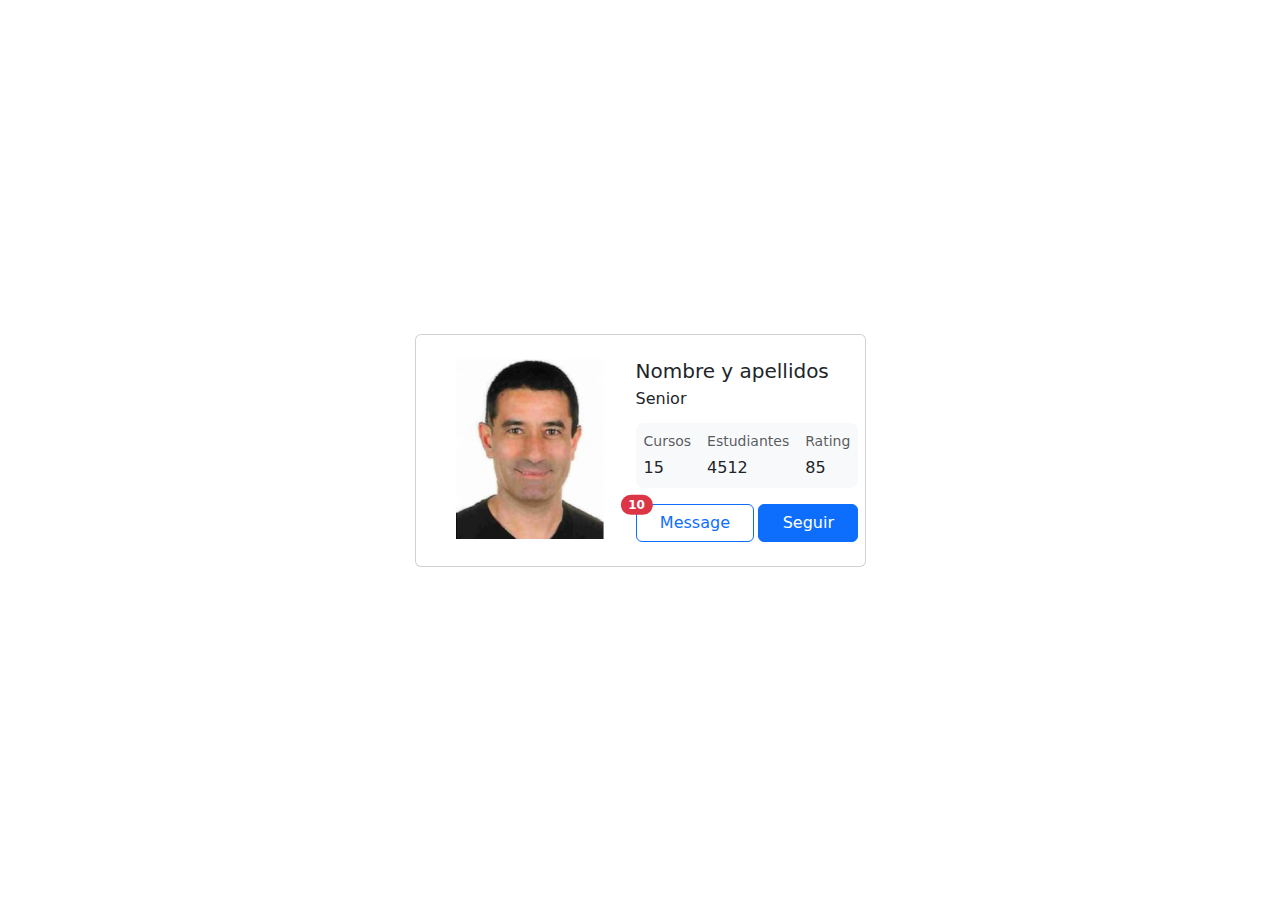
<file: card/index.html>
<!DOCTYPE html>
<html lang="es">

<head>
    <meta charset="UTF-8">
    <meta name="viewport" content="width=device-width, initial-scale=1.0">
    <title>Card</title>
    <link rel="stylesheet" href="css/bootstrap.min.css">
</head>

<body>

    <section class="vh-100">

        <div class="container py-5 h-100">
            <div class="row d-flex justify-content-center align-items-center h-100">

                <div class="col col-md-9 col-lg-7 col-xl-5">
                    <div class="card">
                        <div class="card-body p-4">
                            <div class="d-flex">
                                <div class="flex-shrink-0">
                                    <img src="img/fotoPerfil.jpg" style="width: 180px; " alt="">
                                </div>
                                <div class="flex-grow-1 ms-3">
                                    <h5 class="mb-1">Nombre y apellidos</h5>
                                    <p class="mb-2 pb-1">Senior</p>
                                    <div class="d-flex justify-content-center bg-light p-2 mb-3 rounded-3">
                                        <div>
                                            <p class="small text-body-secondary mb-1">Cursos</p>
                                            <p class="mb-0">15</p>
                                        </div>
                                        <div class="px-3">
                                            <p class="small text-body-secondary mb-1">Estudiantes</p>
                                            <p class="mb-0">4512</p>
                                        </div>
                                        <div>
                                            <p class="small text-body-secondary mb-1">Rating</p>
                                            <p class="mb-0">85</p>
                                        </div>
                                    </div>
                                    <div class="d-flex">
                                        <button type="button" class="btn btn-outline-primary me-1 flex-grow-1 position-relative">
                                            Message
                                            <span class="position-absolute top-0 start-0 translate-middle badge rounded-pill bg-danger">10</span>
                                        </button>
                                        <button type="button" class="btn btn-primary flex-grow-1">
                                            Seguir
                                        </button>
                                    </div>
                                </div>
                            </div>
                        </div>
                    </div>
                </div>

            </div>
        </div>

    </section>

    <script src="js/popper.min.js"></script>
    <script src="js/bootstrap.min.js"></script>
</body>

</html>
</file>
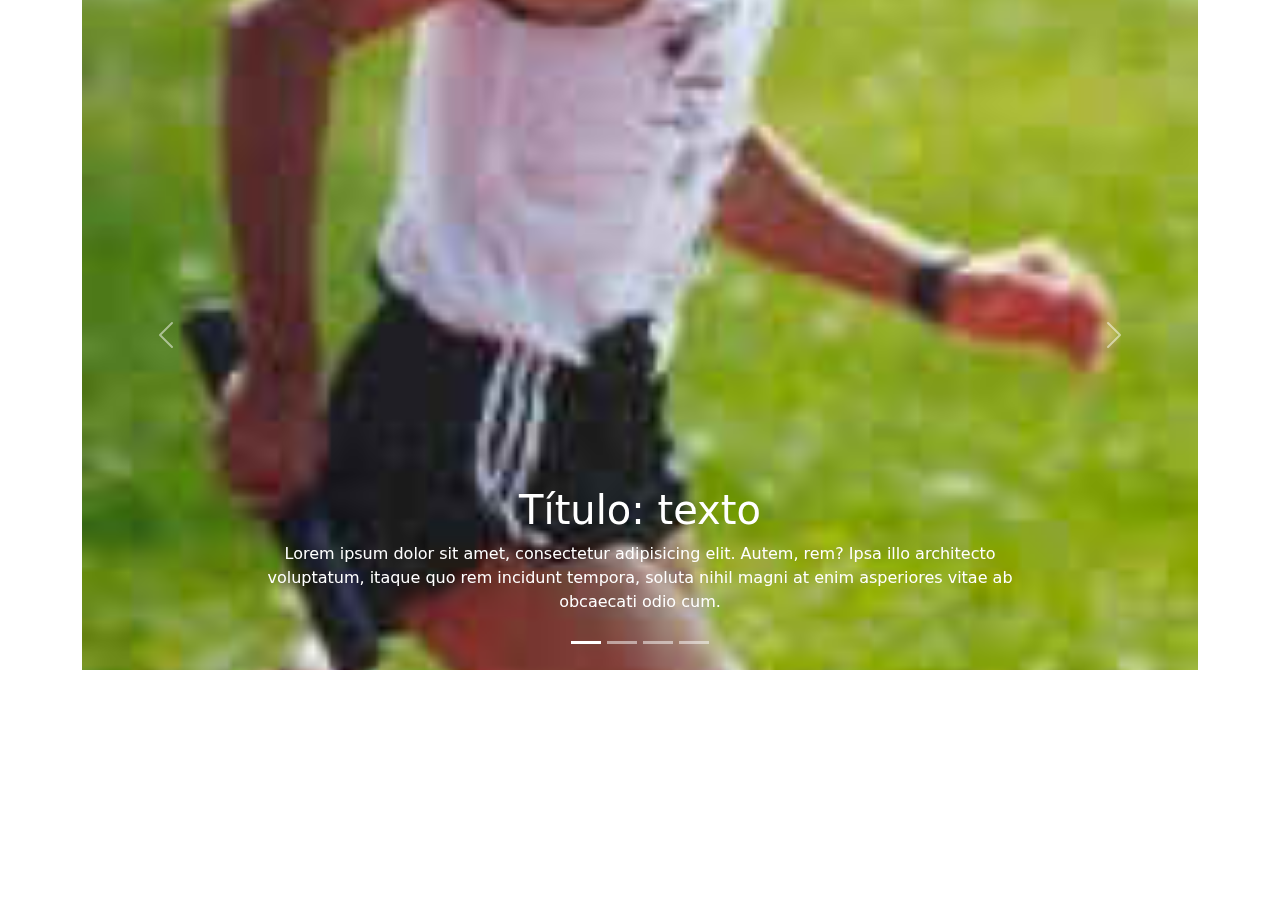
<file: galeria/index.html>
<!DOCTYPE html>
<html lang="es">

<head>
    <meta charset="UTF-8">
    <meta name="viewport" content="width=device-width, initial-scale=1.0">
    <title>Galería de imágenes</title>
    <link rel="stylesheet" href="css/bootstrap.min.css">
    <style>
        .carousel-inner{
            height: 0;
            padding-bottom: 60%;
        }

        .carousel-item{
            position:absolute;
            top: 0;
            right: 0;
            bottom: 0;
            left: 0;
        }
        .carousel-item img{
            height: 100%;
            object-fit: cover;
        }
    </style>
</head>

<body>

    <div class="container">
        <div class="carousel slide" id="carrusel">
            <div class="carousel-inner">
                <div class="carousel-item active">
                    <img src="img/alvar1.jpg" class="d-block w-100" alt="">
                    <div class="carousel-caption">
                        <h1>Título: texto</h1>
                        <p>Lorem ipsum dolor sit amet, consectetur adipisicing elit. Autem, rem? Ipsa illo architecto voluptatum, itaque quo rem incidunt tempora, soluta nihil magni at enim asperiores vitae ab obcaecati odio cum.</p>
                    </div>
                </div>
                <div class="carousel-item">
                    <img src="img/david_moro1.jpg" class="d-block w-100" alt="">
                    <div class="carousel-caption">
                        <h1>Título: texto</h1>
                        <p>Lorem ipsum dolor sit amet, consectetur adipisicing elit. Autem, rem? Ipsa illo architecto voluptatum, itaque quo rem incidunt tempora, soluta nihil magni at enim asperiores vitae ab obcaecati odio cum.</p>
                    </div>
                </div>
                <div class="carousel-item">
                    <img src="img/chache.jpg" class="d-block w-100" alt="">
                    <div class="carousel-caption">
                        <h1>Título: texto</h1>
                        <p>Lorem ipsum dolor sit amet, consectetur adipisicing elit. Autem, rem? Ipsa illo architecto voluptatum, itaque quo rem incidunt tempora, soluta nihil magni at enim asperiores vitae ab obcaecati odio cum.</p>
                    </div>
                </div>
                <div class="carousel-item">
                    <img src="img/Sara1.jpg" class="d-block w-100" alt="">
                    <div class="carousel-caption">
                        <h1>Título: texto</h1>
                        <p>Lorem ipsum dolor sit amet, consectetur adipisicing elit. Autem, rem? Ipsa illo architecto voluptatum, itaque quo rem incidunt tempora, soluta nihil magni at enim asperiores vitae ab obcaecati odio cum.</p>
                    </div>
                </div>
                <div class="carousel-item">
                    <img src="img/matallana2.jpg" class="d-block w-100" alt="">
                    <div class="carousel-caption">
                        <h1>Título: texto</h1>
                        <p>Lorem ipsum dolor sit amet, consectetur adipisicing elit. Autem, rem? Ipsa illo architecto voluptatum, itaque quo rem incidunt tempora, soluta nihil magni at enim asperiores vitae ab obcaecati odio cum.</p>
                    </div>
                </div>
            </div>

                    <!-- Controles -->
        <button type="button" class="carousel-control-prev" data-bs-target="#carrusel" data-bs-slide="prev">
            <span class="carousel-control-prev-icon"></span>
            <span class="visually-hidden">Previus</span>
        </button>
        <button type="button" class="carousel-control-next" data-bs-target="#carrusel" data-bs-slide="next">
            <span class="carousel-control-next-icon"></span>
            <span class="visually-hidden">Next</span>
        </button>

        <!-- Indicadores -->
        <div class="carousel-indicators">
            <button type="button" data-bs-target="#carrusel" data-bs-slide-to="0" class="active"></button>
            <button type="button" data-bs-target="#carrusel" data-bs-slide-to="1"></button>
            <button type="button" data-bs-target="#carrusel" data-bs-slide-to="2"></button>
            <button type="button" data-bs-target="#carrusel" data-bs-slide-to="3"></button>
        </div>
        </div>



    </div>

    <script src="js/popper.min.js"></script>
    <script src="js/bootstrap.min.js"></script>
</body>

</html>
</file>
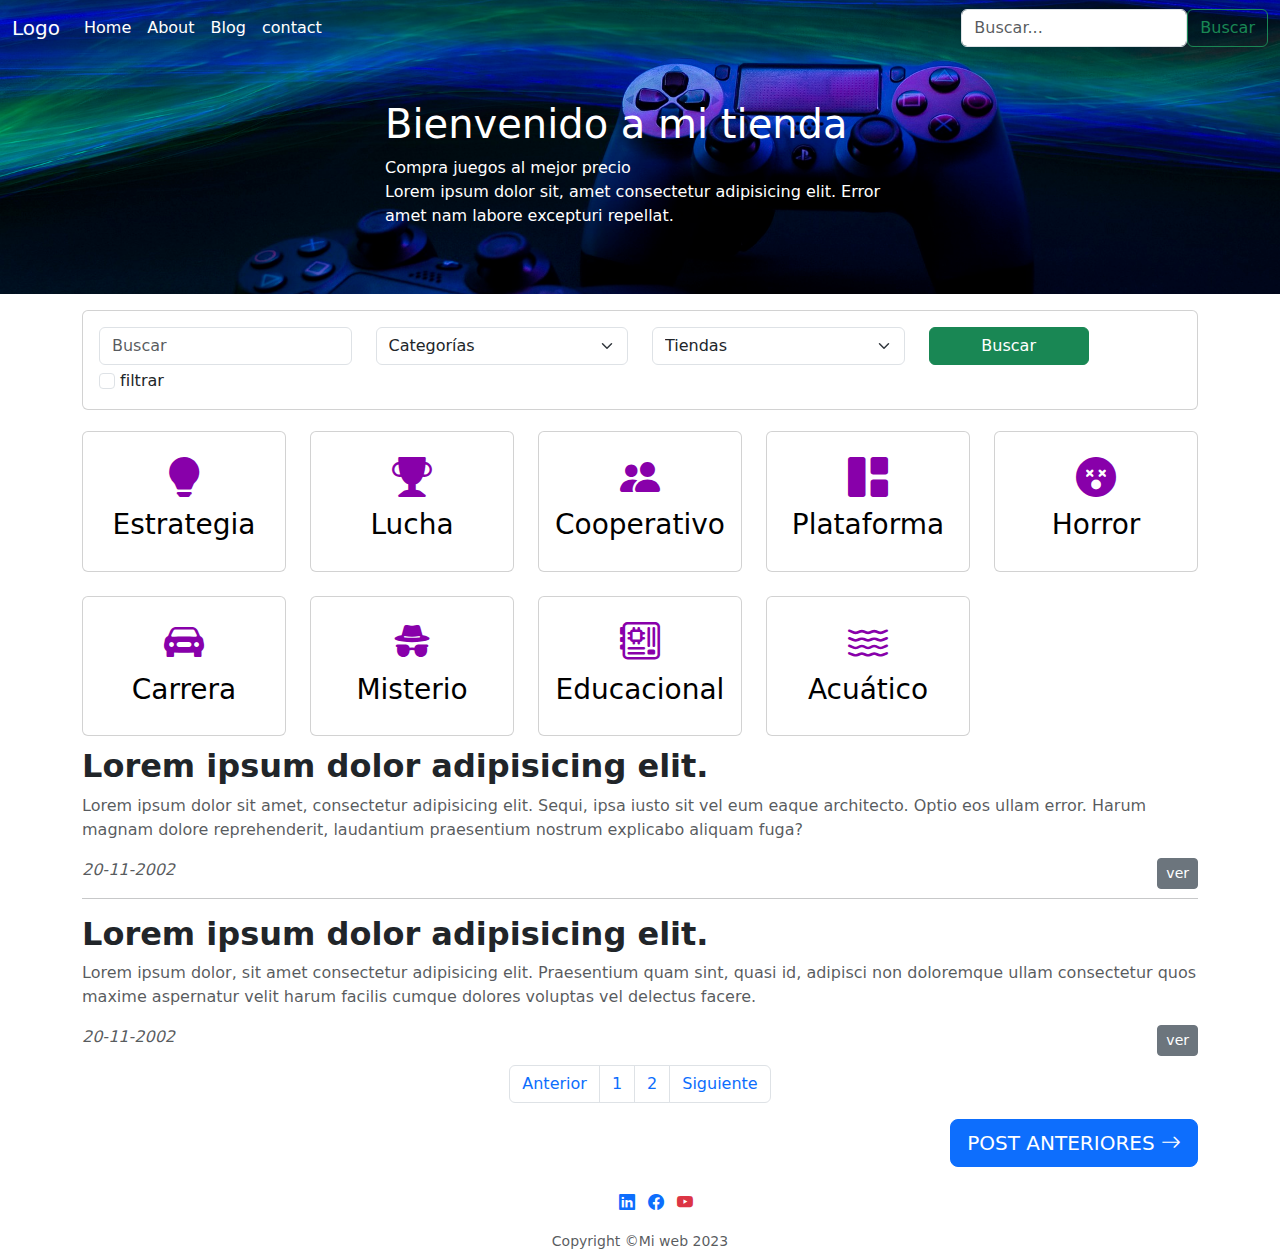
<file: page/index.html>
<!DOCTYPE html>
<html lang="es">
  <head>
    <meta charset="UTF-8" />
    <meta name="viewport" content="width=device-width, initial-scale=1.0" />
    <title>NavBar</title>
    <link rel="stylesheet" href="css/style.css" />
  </head>

  <body>
    <!--
        navbar-expand indica el punto de ruptura en el que el menú se muestra extendido.
    -->
    <nav id="mainNav" class="navbar navbar-expand-md">
      <div class="container-fluid">
        <a href="#" class="navbar-brand">Logo</a>

        <!-- 
                Menú hamburguesa.
                data-bs-toggle="collapse": acción definida por bootstrap, en este caso, colapsar o mostrar el menú.
                data-bs-target="#elemento": referencia al elemento sobre el que se realiza la acción.
            -->
        <button
          class="navbar-toggler"
          type="button"
          data-bs-toggle="collapse"
          data-bs-target="#collapseNavbarContent"
        >
          <span class="navbar-toggler-icon"></span>
        </button>

        <!-- Menú colapsable -->
        <div id="collapseNavbarContent" class="collapse navbar-collapse">
          <ul class="navbar-nav me-auto">
            <li class="nav-item">
              <a href="#" class="nav-link">Home</a>
            </li>
            <li class="nav-item">
              <a href="#" class="nav-link">About</a>
            </li>
            <li class="nav-item">
              <a href="#" class="nav-link">Blog</a>
            </li>
            <!-- <li class="nav-item dropdown" data-bs-toggle="dropdown">
                        <a href="#" class="nav-link dropdown-toggle">Links</a>
                        <ul class="dropdown-menu">
                            <li>
                                <a href="#" class="dropdown-item">Home</a>
                            </li>
                            <li>
                                <a href="#" class="dropdown-item">About</a>
                            </li>
                            <li>
                                <a href="#" class="dropdown-item">contact</a>
                            </li>
                        </ul>
                    </li> -->
            <li class="nav-item">
              <a href="#" class="nav-link">contact</a>
            </li>
          </ul>

          <form action="" class="d-flex">
            <input
              type="search"
              name="buscar"
              id="buscar"
              class="form-control"
              placeholder="Buscar..."
            />
            <button class="btn btn-outline-success">Buscar</button>
          </form>
        </div>
      </div>
    </nav>

    <header>
      <div class="container position-relative px-5">
        <div class="row">
          <div class="mx-auto col-lg-7 col-xl-6 col-md-12">
            <h1>Bienvenido a mi tienda</h1>
            <p>Compra juegos al mejor precio
                <br>Lorem ipsum dolor sit, amet consectetur adipisicing elit. Error amet nam labore excepturi repellat.
            </p>
          </div>
        </div>
      </div>
    </header>

    <section id="buscar" class="my-3">
      <div class="container">
        <div class="card">
          <div class="card-body">
            <form action="#">
              <div class="row gy-1">
                <div class="col-lg-3 col-sm-6 col-12">
                  <!-- <label for="buscar" class="form-label">Buscar</label> -->
                  <input
                    type="text"
                    name="buscar"
                    id="buscar"
                    class="form-control"
                    placeholder="Buscar"
                  />
                </div>

                <div class="col-lg-3 col-sm-6 col-12">
                  <select class="form-select" name="consolas" id="consolas">
                    <option value="0" selected>Categorías</option>
                    <option value="1">PS5</option>
                    <option value="2">XBox</option>
                    <option value="3">Nintendo</option>
                  </select>
                </div>

                <div class="col-lg-3 col-sm-6 col-12">
                  <select
                    class="form-select"
                    name="localizacion"
                    id="localizacion"
                  >
                    <option value="0" selected>Tiendas</option>
                    <option value="1">Pamplona</option>
                    <option value="2">Valencia</option>
                    <option value="3">Zamora</option>
                  </select>
                </div>

                <div class="col-lg-2 col-sm-4 col-12">
                  <button type="button" class="btn btn-success w-100">
                    Buscar
                  </button>
                </div>

                <div class="col-lg-2 col-sm-4 col-12">
                  <input
                    type="checkbox"
                    name="filtrar"
                    id="filtrar"
                    class="form-check-input"
                  />
                  <label for="filtrar" class="form-check-label">filtrar</label>
                </div>
              </div>
            </form>
          </div>
        </div>
      </div>
    </section>

    <section id="tarjetas" class="my-3">
      <div class="container">
        <div class="row row-cols-2 row-cols-lg-5 row-cols-md-4 gx-4 gy-4">
          <div class="col">
            <div class="card">
              <div class="card-body">
                <a href="#">
                  <div class="text-center">
                    <span class="bi bi-lightbulb-fill fs-1"></span>
                  </div>
                  <h3 class="text-center">Estrategia</h3>
                </a>
              </div>
            </div>
          </div>
          <div class="col">
            <div class="card">
              <div class="card-body">
                <a href="#">
                  <div class="text-center">
                    <span class="bi bi-trophy-fill fs-1"></span>
                  </div>
                  <h3 class="text-center">Lucha</h3>
                </a>
              </div>
            </div>
          </div>
          <div class="col">
            <div class="card">
              <div class="card-body">
                <a href="#">
                  <div class="text-center">
                    <span class="bi bi-people-fill fs-1"></span>
                  </div>
                  <h3 class="text-center">Cooperativo</h3>
                </a>
              </div>
            </div>
          </div>
          <div class="col">
            <div class="card">
              <div class="card-body">
                <a href="#">
                  <div class="text-center">
                    <span class="bi bi-grid-1x2-fill fs-1"></span>
                  </div>
                  <h3 class="text-center">Plataforma</h3>
                </a>
              </div>
            </div>
          </div>
          <div class="col">
            <div class="card">
              <div class="card-body">
                <a href="#">
                  <div class="text-center">
                    <span class="bi bi-emoji-dizzy-fill fs-1"></span>
                  </div>
                  <h3 class="text-center">Horror</h3>
                </a>
              </div>
            </div>
          </div>
          <div class="col">
            <div class="card">
              <div class="card-body">
                <a href="#">
                  <div class="text-center">
                    <span class="bi bi-car-front-fill fs-1"></span>
                  </div>
                  <h3 class="text-center">Carrera</h3>
                </a>
              </div>
            </div>
          </div>
          <div class="col">
            <div class="card">
              <div class="card-body">
                <a href="#">
                  <div class="text-center">
                    <span class="bi bi-incognito fs-1"></span>
                  </div>
                  <h3 class="text-center">Misterio</h3>
                </a>
              </div>
            </div>
          </div>
          <div class="col">
            <div class="card">
              <div class="card-body">
                <a href="#">
                  <div class="text-center">
                    <span class="bi bi-motherboard fs-1"></span>
                  </div>
                  <h3 class="text-center">Educacional</h3>
                </a>
              </div>
            </div>
          </div>
          <div class="col">
            <div class="card">
              <div class="card-body">
                <a href="#">
                  <div class="text-center">
                    <span class="bi bi-water fs-1"></span>
                  </div>
                  <h3 class="text-center">Acuático</h3>
                </a>
              </div>
            </div>
          </div>
        </div>
      </div>
    </section>

    <section class="container">
      <h2 class="fw-bold">Lorem ipsum dolor adipisicing elit.</h2>
      <p class="text-muted">
        Lorem ipsum dolor sit amet, consectetur adipisicing elit. Sequi, ipsa
        iusto sit vel eum eaque architecto. Optio eos ullam error. Harum magnam
        dolore reprehenderit, laudantium praesentium nostrum explicabo aliquam
        fuga?
      </p>
      <a href="#" class="btn btn-sm btn-secondary float-end">ver</a>
      <p class="fst-italic text-muted">20-11-2002</p>

      <hr />

      <h2 class="fw-bold">Lorem ipsum dolor adipisicing elit.</h2>
      <p class="text-muted">
        Lorem ipsum dolor, sit amet consectetur adipisicing elit. Praesentium
        quam sint, quasi id, adipisci non doloremque ullam consectetur quos
        maxime aspernatur velit harum facilis cumque dolores voluptas vel
        delectus facere.
      </p>
      <a href="#" class="btn btn-sm btn-secondary float-end">ver</a>
      <p class="fst-italic text-muted">20-11-2002</p>

      <ul class="pagination justify-content-center">
        <li class="page-item"><a href="" class="page-link">Anterior</a></li>
        <li class="page-item"><a href="" class="page-link">1</a></li>
        <li class="page-item"><a href="" class="page-link">2</a></li>
        <li class="page-item"><a href="" class="page-link">Siguiente</a></li>
      </ul>

      <div class="d-flex justify-content-end mb-4">
        <a href="#" class="btn btn-primary btn-lg text-uppercase"
          >Post anteriores <i class="bi bi-arrow-right"></i
        ></a>
      </div>
    </section>

    <footer class="container">
      <div class="row gx-4 justify-content-center">
        <div class="col-md-10 col-lg-8 col-xl-7">
          <ul class="text-center">
            <li class="list-inline-item">
              <a href="#"><span class="bi-linkedin"></span></a>
            </li>
            <li class="list-inline-item">
              <a href="#"><span class="bi-facebook"></span></a>
            </li>
            <li class="list-inline-item">
              <a href="#"><span class="bi-youtube text-danger"></span></a>
            </li>
          </ul>

          <div class="small text-center text-muted">
            Copyright &copy;Mi web 2023
          </div>
        </div>
      </div>
    </footer>

    <script src="js/popper.min.js"></script>
    <script src="js/bootstrap.min.js"></script>
  </body>
</html>
</file>
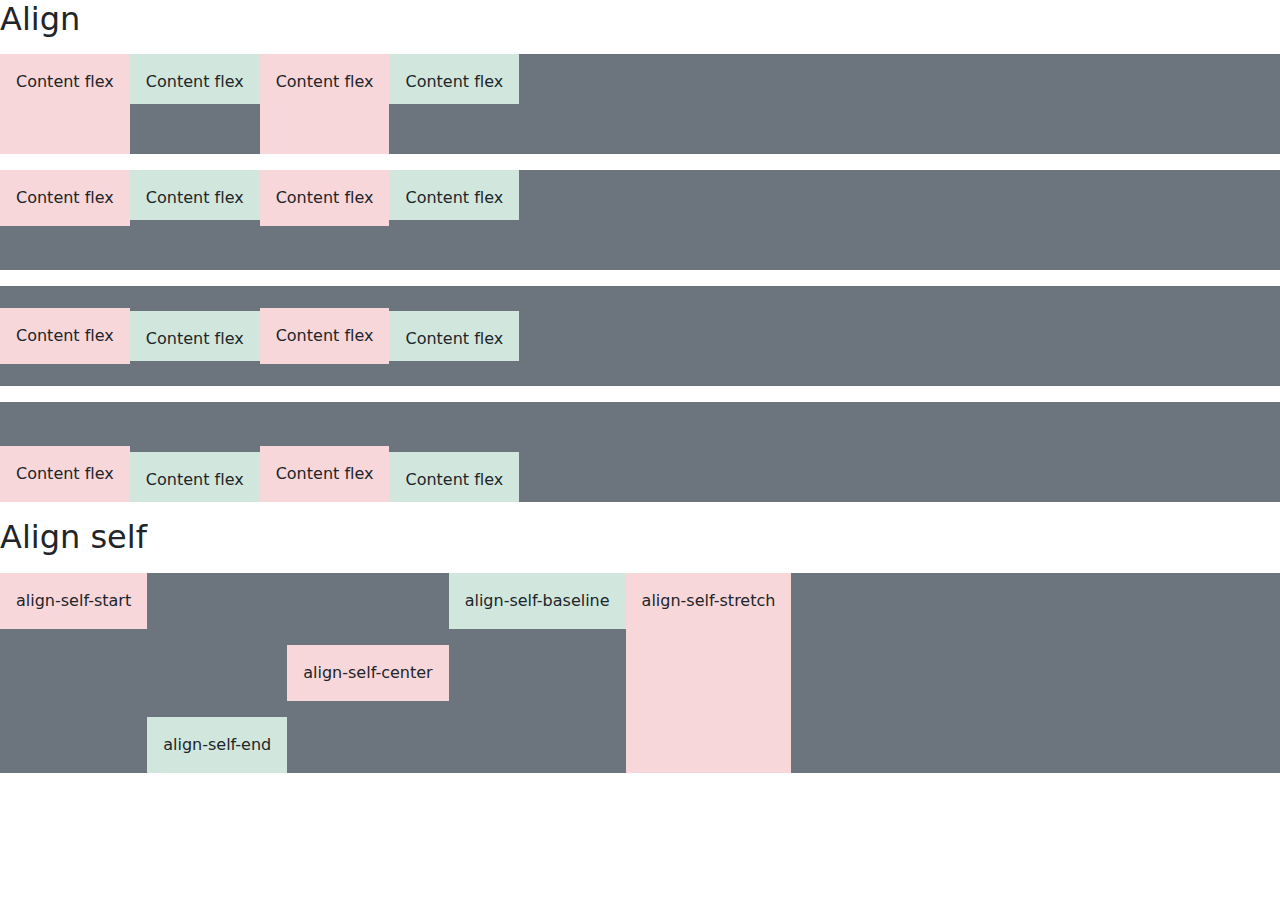
<file: align.html>
<!DOCTYPE html>
<html lang="es">
  <head>
    <meta charset="UTF-8" />
    <meta name="viewport" content="width=device-width, initial-scale=1.0" />
    <title>Flex</title>
    <link rel="stylesheet" href="css/bootstrap.min.css" />
  </head>

  <body>

    <h2>Align</h2>
    <div class="d-flex flex-wrap align-items-stretch bg-secondary my-3" style="height: 100px;">
      <div class="bg-danger-subtle p-3">Content flex</div>
      <div class="bg-success-subtle p-3 h-50">Content flex</div>
      <div class="bg-danger-subtle p-3">Content flex</div>
      <div class="bg-success-subtle p-3 h-50">Content flex</div>
    </div>

    <div class="d-flex flex-wrap align-items-start bg-secondary my-3" style="height: 100px;">
      <div class="bg-danger-subtle p-3">Content flex</div>
      <div class="bg-success-subtle p-3 h-50">Content flex</div>
      <div class="bg-danger-subtle p-3">Content flex</div>
      <div class="bg-success-subtle p-3 h-50">Content flex</div>
    </div>

    <div class="d-flex flex-wrap align-items-center bg-secondary my-3" style="height: 100px;">
      <div class="bg-danger-subtle p-3">Content flex</div>
      <div class="bg-success-subtle p-3 h-50">Content flex</div>
      <div class="bg-danger-subtle p-3">Content flex</div>
      <div class="bg-success-subtle p-3 h-50">Content flex</div>
    </div>

    <div class="d-flex flex-wrap align-items-end bg-secondary my-3" style="height: 100px;">
      <div class="bg-danger-subtle p-3">Content flex</div>
      <div class="bg-success-subtle p-3 h-50">Content flex</div>
      <div class="bg-danger-subtle p-3">Content flex</div>
      <div class="bg-success-subtle p-3 h-50">Content flex</div>
    </div>

    <h2>Align self</h2>
    <div class="d-flex flex-wrap align-items-stretch bg-secondary my-3" style="height: 200px;">
      <div class="bg-danger-subtle p-3 align-self-start">align-self-start</div>
      <div class="bg-success-subtle p-3 align-self-end">align-self-end</div>
      <div class="bg-danger-subtle p-3 align-self-center">align-self-center</div>
      <div class="bg-success-subtle p-3 align-self-baseline">align-self-baseline</div>
      <div class="bg-danger-subtle p-3 align-self-stretch">align-self-stretch</div>
    </div>

</body>
</html>
</file>
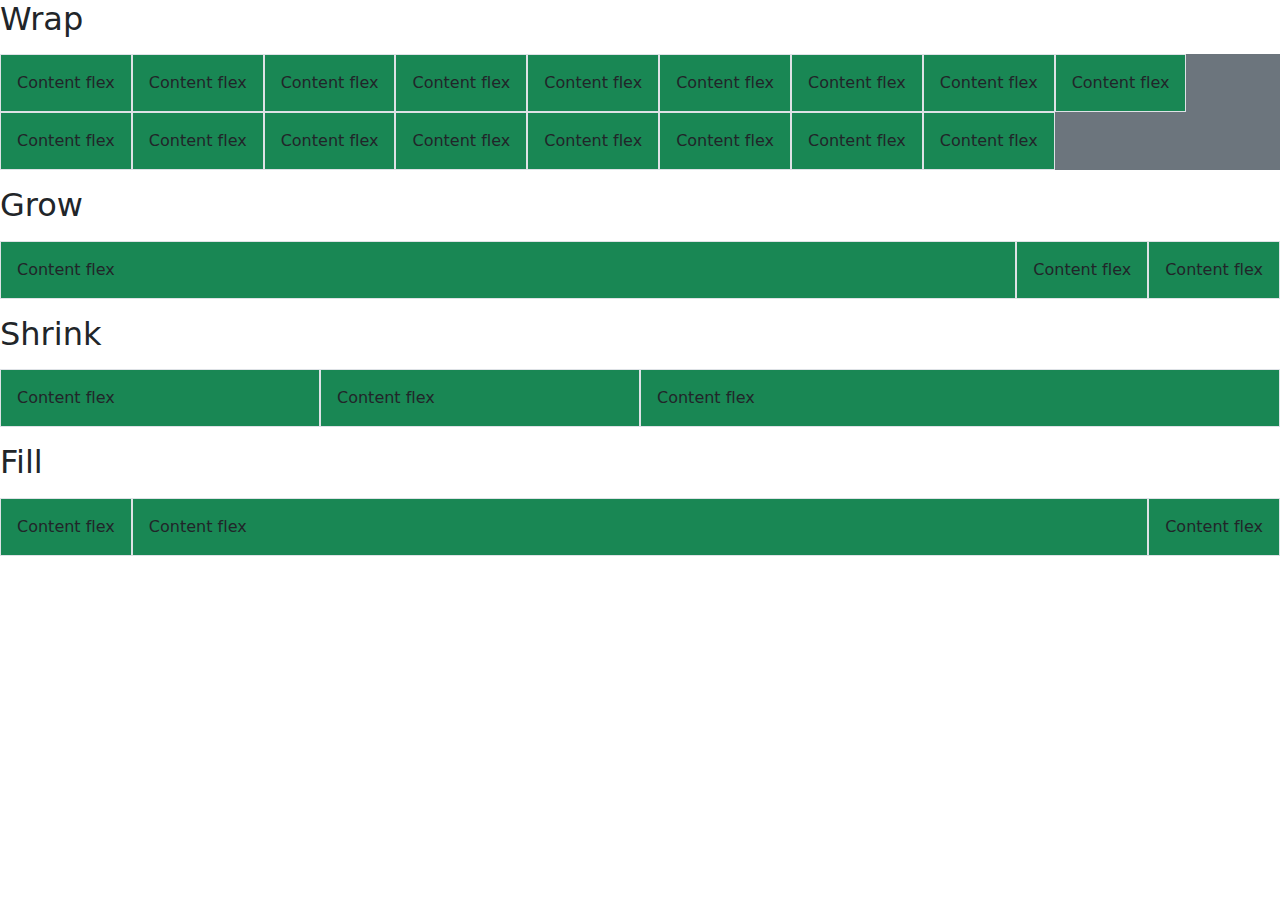
<file: flex.html>
<!DOCTYPE html>
<html lang="es">
  <head>
    <meta charset="UTF-8" />
    <meta name="viewport" content="width=device-width, initial-scale=1.0" />
    <title>Flex</title>
    <link rel="stylesheet" href="css/bootstrap.min.css" />
  </head>

  <body>

    <!-- <div class="flex">
        <div class="bg-success border p-3">1</div>
        <div class="bg-success border p-3">2</div>
        <div class="bg-success border p-3">3</div>
        <div class="bg-success border p-3">4</div>
    </div>
    
        <div class="d-flex my-3">
            <div class="bg-success border p-3">1</div>
            <div class="bg-success border p-3">2</div>
            <div class="bg-success border p-3">3</div>
            <div class="bg-success border p-3">4</div>
        </div>
    
        <div class="d-flex flex-row-reverse my-3">
            <div class="bg-success border p-3">1</div>
            <div class="bg-success border p-3">2</div>
            <div class="bg-success border p-3">3</div>
            <div class="bg-success border p-3">4</div>
        </div>
    
        <div class="d-flex flex-column my-3">
            <div class="bg-success border p-3">1</div>
            <div class="bg-success border p-3">2</div>
            <div class="bg-success border p-3">3</div>
            <div class="bg-success border p-3">4</div>
        </div>
    
        <div class="d-flex flex-column-reverse my-3">
            <div class="bg-success border p-3">1</div>
            <div class="bg-success border p-3">2</div>
            <div class="bg-success border p-3">3</div>
            <div class="bg-success border p-3">4</div>
        </div> -->
    

        <h2>Wrap</h2>
        <!-- <div class="d-flex bg-secondary my-3">
            <div class="bg-success border p-3" style="width: 100px;">Content flex</div>
            <div class="bg-success border p-3" style="width: 100px;">Content flex</div>
            <div class="bg-success border p-3" style="width: 100px;">Content flex</div>
            <div class="bg-success border p-3" style="width: 100px;">Content flex</div>
            <div class="bg-success border p-3" style="width: 100px;">Content flex</div>
            <div class="bg-success border p-3" style="width: 100px;">Content flex</div>
            <div class="bg-success border p-3" style="width: 100px;">Content flex</div>
            <div class="bg-success border p-3" style="width: 100px;">Content flex</div>
            <div class="bg-success border p-3" style="width: 100px;">Content flex</div>
            <div class="bg-success border p-3" style="width: 100px;">Content flex</div>
            <div class="bg-success border p-3" style="width: 100px;">Content flex</div>
            <div class="bg-success border p-3" style="width: 100px;">Content flex</div>
        </div> -->

        <div class="d-flex flex-wrap bg-secondary my-3">
            <div class="bg-success border p-3">Content flex</div>
            <div class="bg-success border p-3">Content flex</div>
            <div class="bg-success border p-3">Content flex</div>
            <div class="bg-success border p-3">Content flex</div>
            <div class="bg-success border p-3">Content flex</div>
            <div class="bg-success border p-3">Content flex</div>
            <div class="bg-success border p-3">Content flex</div>
            <div class="bg-success border p-3">Content flex</div>
            <div class="bg-success border p-3">Content flex</div>
            <div class="bg-success border p-3">Content flex</div>
            <div class="bg-success border p-3">Content flex</div>
            <div class="bg-success border p-3">Content flex</div>
            <div class="bg-success border p-3">Content flex</div>
            <div class="bg-success border p-3">Content flex</div>
            <div class="bg-success border p-3">Content flex</div>
            <div class="bg-success border p-3">Content flex</div>
            <div class="bg-success border p-3">Content flex</div>
        </div>

        <h2>Grow</h2>
        <div class="d-flex my-3">
            <div class="bg-success border p-3 flex-grow-1">Content flex</div>
            <div class="bg-success border p-3">Content flex</div>
            <div class="bg-success border p-3">Content flex</div>
        </div>

        <h2>Shrink</h2>
        <div class="d-flex my-3">
            <div class="bg-success border p-3 w-50">Content flex</div>
            <div class="bg-success border p-3 w-50 flex-shrink-1">Content flex</div>
            <div class="bg-success border p-3 w-50 flex-shrink-0">Content flex</div>
        </div>

        <h2>Fill</h2>
        <div class="d-flex my-3">
            <div class="bg-success border p-3">Content flex</div>
            <div class="bg-success border p-3 flex-fill">Content flex</div>
            <div class="bg-success border p-3">Content flex</div>
        </div>


  </body>
</html>
</file>
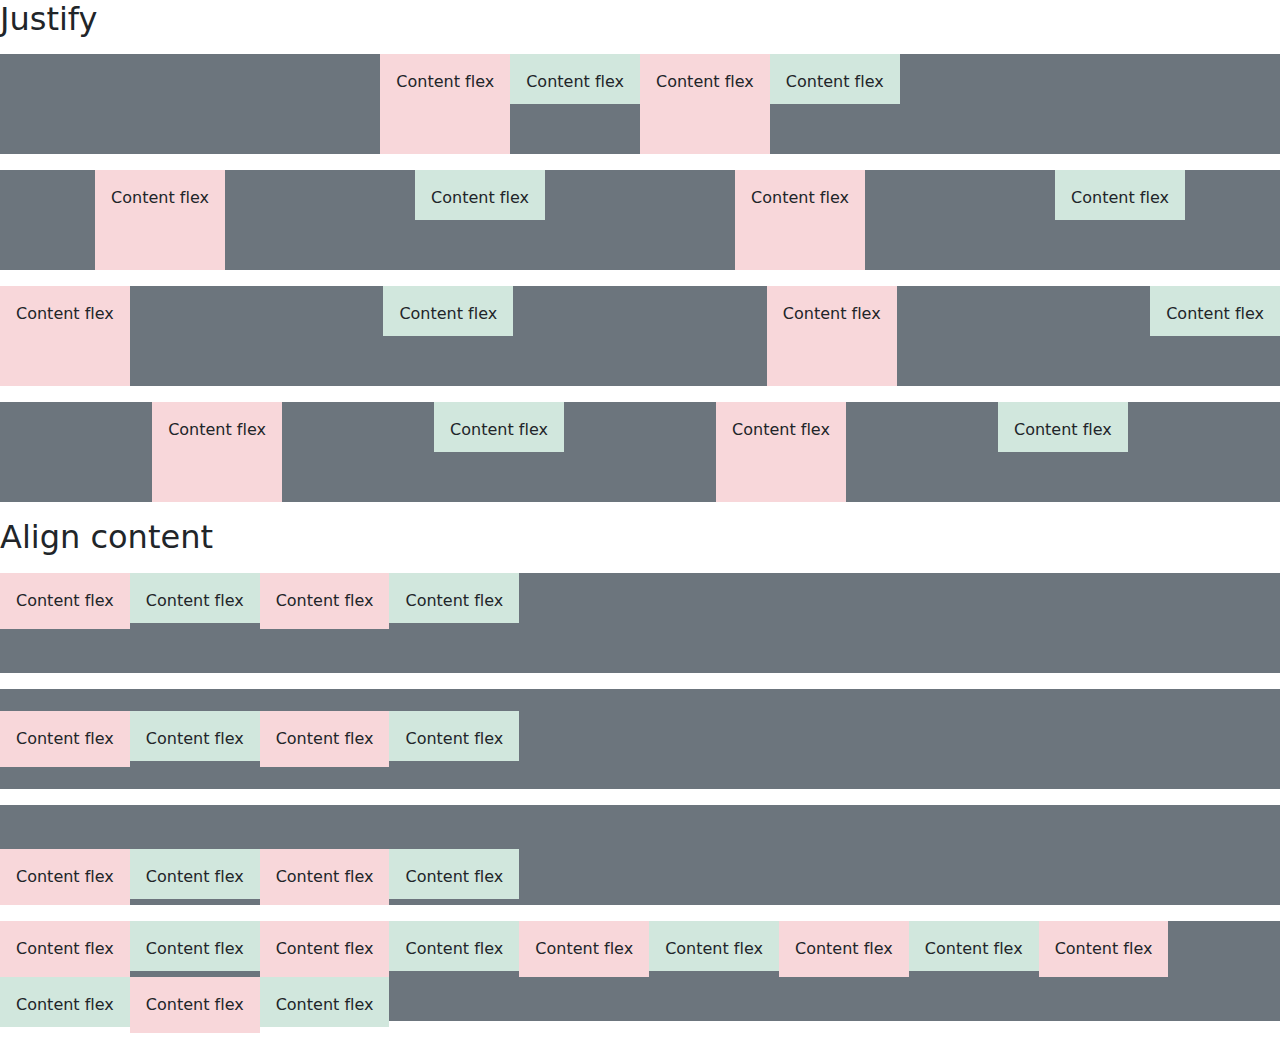
<file: justify.html>
<!DOCTYPE html>
<html lang="es">
  <head>
    <meta charset="UTF-8" />
    <meta name="viewport" content="width=device-width, initial-scale=1.0" />
    <title>Flex</title>
    <link rel="stylesheet" href="css/bootstrap.min.css" />
  </head>

  <body>

    <h2>Justify</h2>
    <div class="d-flex flex-wrap  justify-content-center bg-secondary my-3" style="height: 100px;">
      <div class="bg-danger-subtle p-3">Content flex</div>
      <div class="bg-success-subtle p-3 h-50">Content flex</div>
      <div class="bg-danger-subtle p-3">Content flex</div>
      <div class="bg-success-subtle p-3 h-50">Content flex</div>
    </div>

    <div class="d-flex flex-wrap  justify-content-around bg-secondary my-3" style="height: 100px;">
      <div class="bg-danger-subtle p-3">Content flex</div>
      <div class="bg-success-subtle p-3 h-50">Content flex</div>
      <div class="bg-danger-subtle p-3">Content flex</div>
      <div class="bg-success-subtle p-3 h-50">Content flex</div>
    </div>

    <div class="d-flex flex-wrap  justify-content-between bg-secondary my-3" style="height: 100px;">
      <div class="bg-danger-subtle p-3">Content flex</div>
      <div class="bg-success-subtle p-3 h-50">Content flex</div>
      <div class="bg-danger-subtle p-3">Content flex</div>
      <div class="bg-success-subtle p-3 h-50">Content flex</div>
    </div>

    <div class="d-flex flex-wrap  justify-content-evenly bg-secondary my-3" style="height: 100px;">
      <div class="bg-danger-subtle p-3">Content flex</div>
      <div class="bg-success-subtle p-3 h-50">Content flex</div>
      <div class="bg-danger-subtle p-3">Content flex</div>
      <div class="bg-success-subtle p-3 h-50">Content flex</div>
    </div>

    <h2>Align content</h2>
    
    <div class="d-flex flex-wrap align-content-start bg-secondary my-3" style="height: 100px;">
      <div class="bg-danger-subtle p-3">Content flex</div>
      <div class="bg-success-subtle p-3 h-50">Content flex</div>
      <div class="bg-danger-subtle p-3">Content flex</div>
      <div class="bg-success-subtle p-3 h-50">Content flex</div>
    </div>

    <div class="d-flex flex-wrap align-content-center bg-secondary my-3" style="height: 100px;">
      <div class="bg-danger-subtle p-3">Content flex</div>
      <div class="bg-success-subtle p-3 h-50">Content flex</div>
      <div class="bg-danger-subtle p-3">Content flex</div>
      <div class="bg-success-subtle p-3 h-50">Content flex</div>
    </div>

    <div class="d-flex flex-wrap align-content-end bg-secondary my-3" style="height: 100px;">
      <div class="bg-danger-subtle p-3">Content flex</div>
      <div class="bg-success-subtle p-3 h-50">Content flex</div>
      <div class="bg-danger-subtle p-3">Content flex</div>
      <div class="bg-success-subtle p-3 h-50">Content flex</div>
    </div>

    <div class="d-flex flex-wrap align-content-around bg-secondary my-3" style="height: 100px;">
      <div class="bg-danger-subtle p-3">Content flex</div>
      <div class="bg-success-subtle p-3 h-50">Content flex</div>
      <div class="bg-danger-subtle p-3">Content flex</div>
      <div class="bg-success-subtle p-3 h-50">Content flex</div>
      <div class="bg-danger-subtle p-3">Content flex</div>
      <div class="bg-success-subtle p-3 h-50">Content flex</div>
      <div class="bg-danger-subtle p-3">Content flex</div>
      <div class="bg-success-subtle p-3 h-50">Content flex</div>
      <div class="bg-danger-subtle p-3">Content flex</div>
      <div class="bg-success-subtle p-3 h-50">Content flex</div>
      <div class="bg-danger-subtle p-3">Content flex</div>
      <div class="bg-success-subtle p-3 h-50">Content flex</div>
    </div>

</body>
</html>
</file>
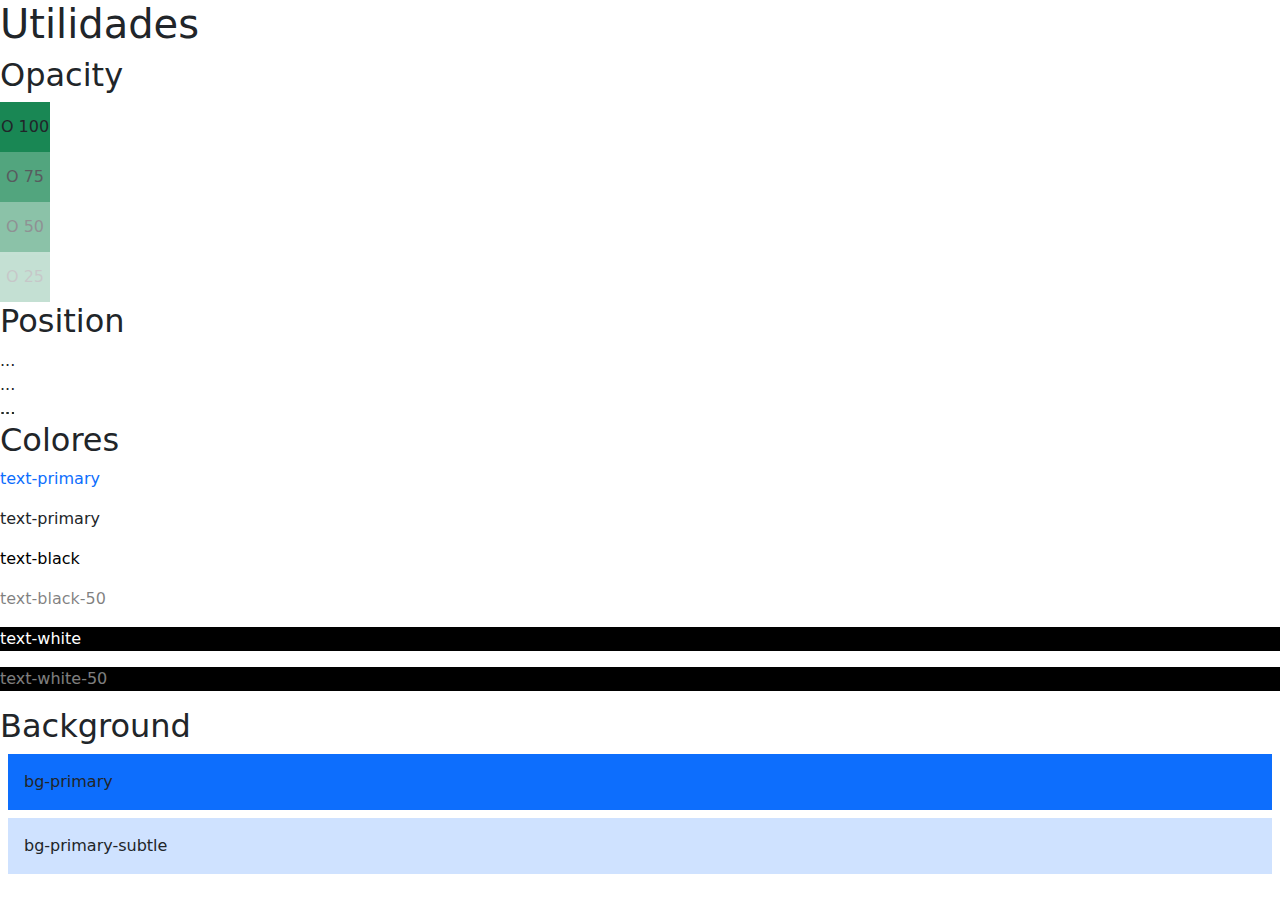
<file: utilidades/base.html>
<!DOCTYPE html>
<html lang="es">
  <head>
    <meta charset="UTF-8" />
    <meta name="viewport" content="width=device-width, initial-scale=1.0" />
    <title>Utilidades</title>
    <link rel="stylesheet" href="css/bootstrap.min.css" />
  </head>

  <body>
    <h1>Utilidades</h1>

    <h2>Opacity</h2>

    <div
      class="d-flex opacity-100 bg-success justify-content-center align-items-center"
      style="width: 50px; height: 50px"
    >
      O 100
    </div>
    <div
      class="d-flex opacity-75 bg-success justify-content-center align-items-center"
      style="width: 50px; height: 50px"
    >
      O 75
    </div>
    <div
      class="d-flex opacity-50 bg-success justify-content-center align-items-center"
      style="width: 50px; height: 50px"
    >
      O 50
    </div>
    <div
      class="d-flex opacity-25 bg-success justify-content-center align-items-center"
      style="width: 50px; height: 50px"
    >
      O 25
    </div>

    <h2>Position</h2>

    <div class="position-static">...</div>
    <div class="position-relative">...</div>
    <div class="position-absolute">...</div>
    <div class="position-fixed">...</div>
    <div class="position-sticky">...</div>

    <h2>Colores</h2>

    <p class="text-primary">text-primary</p>
    <p class="text-primary-50">text-primary</p>
    <p class="text-black">text-black</p>
    <p class="text-black-50">text-black-50</p>
    <p class="text-white bg-black">text-white</p>
    <p class="text-white-50 bg-black">text-white-50</p>

    <h2>Background</h2>

    <div class="p-3 m-2 bg-primary">bg-primary</div>
    <div class="p-3 m-2 bg-primary-subtle">bg-primary-subtle</div>

  </body>
</html>
</file>
<file: page/css/style.css>
@import "../css/bootstrap.min.css";
@import url("https://cdn.jsdelivr.net/npm/bootstrap-icons@1.11.2/font/bootstrap-icons.min.css");


#mainNav{
    position: absolute;
    top: 0;
    left: 0;
    right: 0;
    z-index: 1000;
    border-bottom: solid 1px transparent;
    background-color: #fff;
}
#mainNav{
    color: #000 !important;
}

header{
    position: relative;
    padding-top: 100px;
    padding-bottom: 50px;
    background-image: url('../img/home.jpg');
    background-size: cover;
    background-repeat: no-repeat;
    background-position: center center;
    color: #fff;
}

@media(min-width:768px){
    #mainNav{
        background: transparent;
    }
    #mainNav a{
        color: #fff;
    }
}

#tarjetas span{
    color: #8800aa;
}
#tarjetas .card{
    height: 100%;
    margin-top: 5px;
    transition: .5s all;
}
#tarjetas a{
    color: black;
    text-decoration: none;
}
#tarjetas .card:hover{
    color: #ffffff;
    background: #8800aa;
}

#tarjetas .card:hover span,
#tarjetas .card:hover a{
    color: #ffffff;
}
</file>
